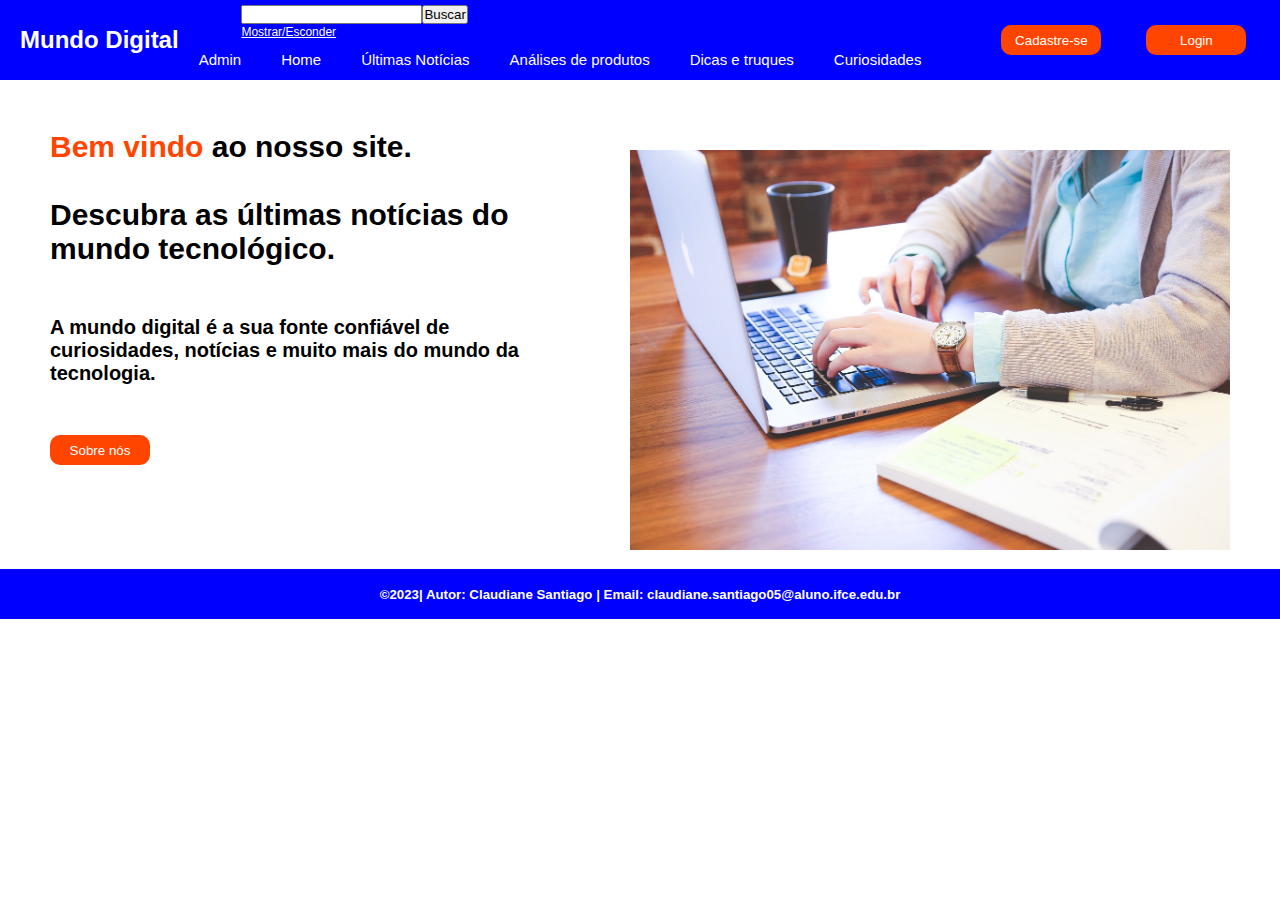
<file: Index.html>
<html>
<!DOCTYPE html>
<html lang="en">
<head>
  <meta charset="UTF-8">
  <meta name="viewport" content="width=device-width, initial-scale=1.0">
  <link rel="stylesheet" type="text/css" href="styles.css" media="screen" />

    <title> Mundo Digital </title>
   

  </head>
  
<body>
 
 <header>
   <div class="cabecalho">
   <div class="logo">
     
   </div>
   <div class="title">
   <h2>Mundo Digital</h2>
   </div>
</div>
<nav>
  <ul class="menu"> 
     <li><a href="Admin.html">Admin</a></li>
     <li><a href="Index.html">Home</a></li>
     <li><a href="Login.html">Últimas Notícias</a></li>
     <li><a href="Login.html">Análises de produtos</a></li>
     <li><a href="Login.html">Dicas e truques</a></li>
     <li><a href="Login.html">Curiosidades</a></li>
  </ul>
</nav>

<div>
  <div class="mostra">
    <input type="text" name="buscar" id="topo-buscar" />
    <button>Buscar</button>
  </div>
</div>

<div>
<div class="buscar">
  <a href="" id="busca">
    <span></span>
    Mostrar/Esconder
  </a>
</div>
</div>

<div class="cadastro">

 <button> <a align="right" href="Cadastro.html">Cadastre-se</a> </button>
</div>
<div class="login">
 <button> <a align="right" href="Login.html">Login</a> </button>
</div>
 </header>
  <div class="extras">
<img src="imagem 1.jpg"alt="Computador" width="600" heigt="700">

</div>
<section class="home">

<div class="sobre">
   <h1><span style="color: #FF4500;">Bem vindo</span> ao nosso site.<br><br>Descubra as últimas notícias do mundo tecnológico.</h1>
    
   <p> A mundo digital é a sua fonte confiável de curiosidades, notícias e muito mais do mundo da tecnologia.</p>
   <button><a href="Saiba mais.html">Sobre nós</a></button>


<br><br><br><br>

<footer>
<div class="rodape">
<h5 align="center">&copy;2023| Autor: Claudiane Santiago | Email: claudiane.santiago05@aluno.ifce.edu.br</h5>

</div> 
</footer>
  </body>


</html>
</file>
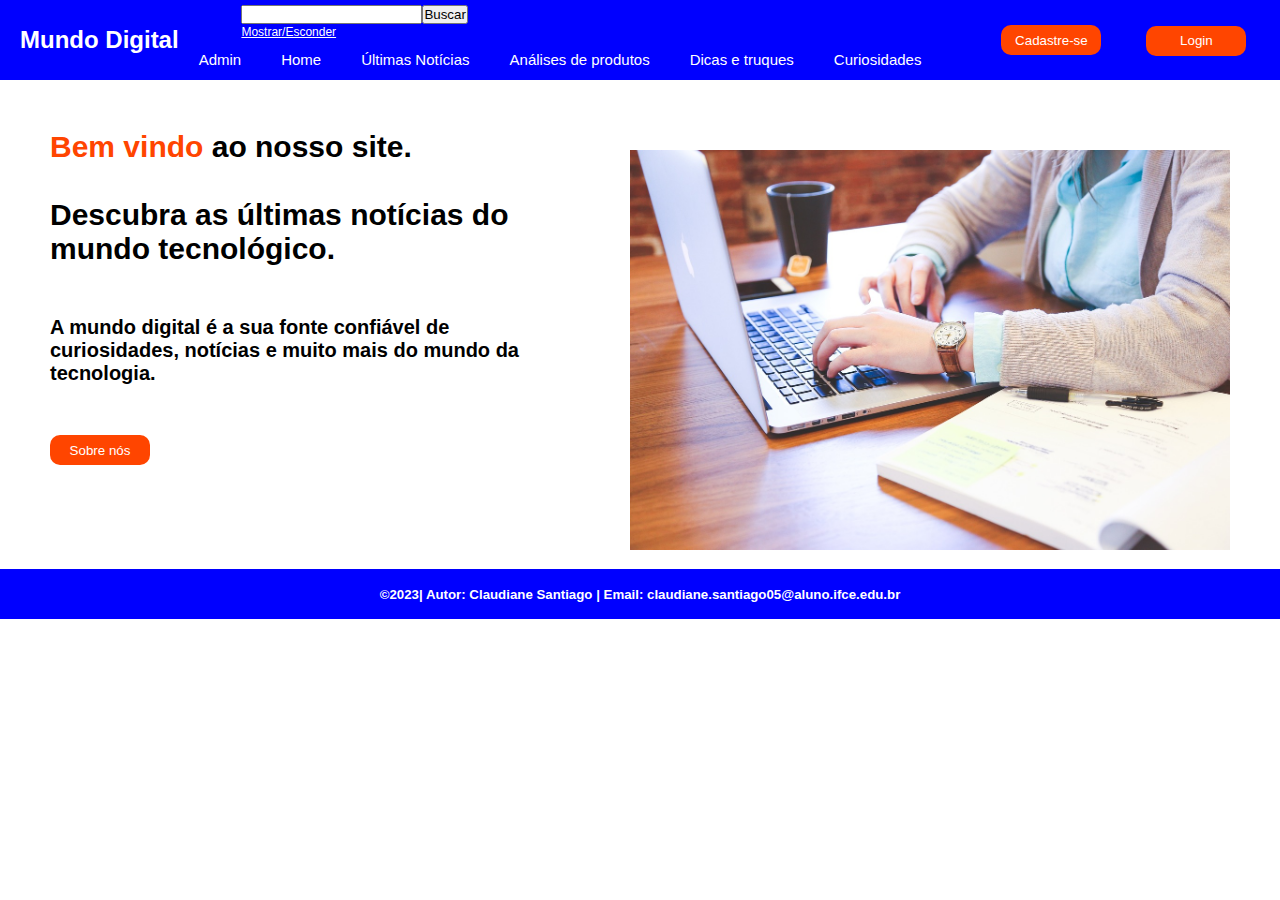
<file: index.html>
<!DOCTYPE html>
<html lang="pt-br">
<head>
    <meta charset="UTF-8">
    <meta name="viewport" content="width=device-width, initial-scale=1.0">
    <meta http-equiv="X-UA-Compatible" content="ie=edge">
    <link rel="stylesheet" type="text/css" href="styles.css" media="screen" />

    <title> Mundo Digital </title>
   
  </head>
  
<body>
 
 <header>
   <div class="cabecalho">
   <div class="logo">
     
   </div>
   <div class="title">
   <h2>Mundo Digital</h2>
   </div>
</div>
<nav>
  <ul class="menu"> 
     <li><a href="Admin.html">Admin</a></li>
     <li><a href="index.html">Home</a></li>
     <li><a href="Login.html">Últimas Notícias</a></li>
     <li><a href="Login.html">Análises de produtos</a></li>
     <li><a href="Login.html">Dicas e truques</a></li>
     <li><a href="Login.html">Curiosidades</a></li>
  </ul>
</nav>

<div>
  <div class="mostra">
    <input type="text" name="buscar" id="topo-buscar" />
    <button>Buscar</button>
  </div>
</div>

<div>
<div class="buscar">
  <a href="" id="busca">
    <span></span>
    Mostrar/Esconder
  </a>
</div>
</div>

<div class="cadastro">

 <button> <a align="right" href="Cadastro.html">Cadastre-se</a> </button>
</div>
<div class="login">
 <button> <a align="right" href="Login.html">Login</a> </button>
</div>
 </header>
  <div class="extras">
<img src="imagem 1.jpg"alt="Computador" width="600" heigt="700">

</div>
<section class="home">

<div class="sobre">
   <h1><span style="color: #FF4500;">Bem vindo</span> ao nosso site.<br><br>Descubra as últimas notícias do mundo tecnológico.</h1>
    
   <p> A mundo digital é a sua fonte confiável de curiosidades, notícias e muito mais do mundo da tecnologia.</p>
   <button><a href="Saiba mais.html">Sobre nós</a></button>


<br><br><br><br>

<footer>
<div class="rodape">
<h5 align="center">&copy;2023| Autor: Claudiane Santiago | Email: claudiane.santiago05@aluno.ifce.edu.br</h5>

</div> 
</footer>
  </body>


</html>
</file>
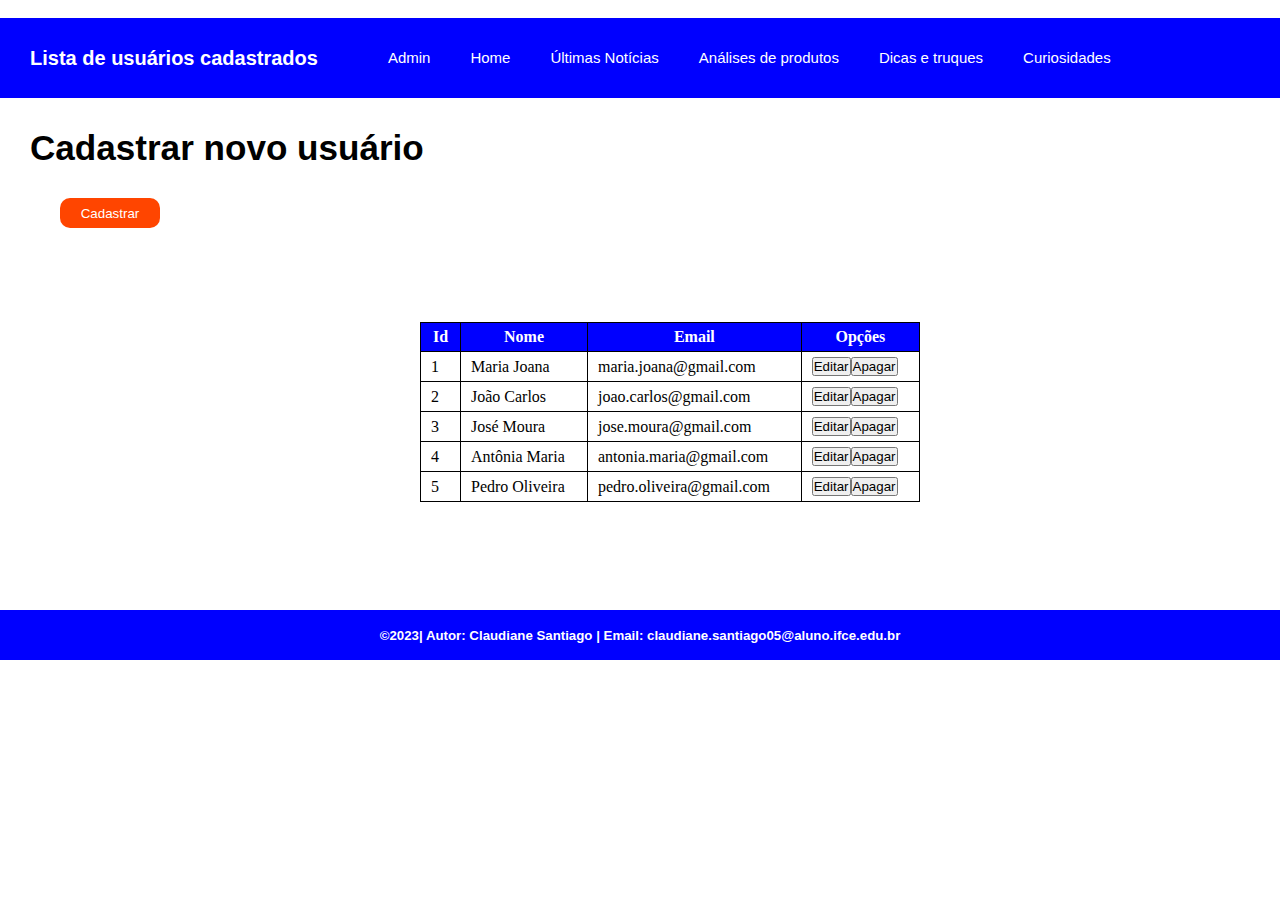
<file: Admin.html>
<!DOCTYPE html>
<html lang="pt-br">
<head>
    <meta charset="UTF-8">
    <meta name="viewport" content="width=device-width, initial-scale=1.0">
    <meta http-equiv="X-UA-Compatible" content="ie=edge">

<head> 
    <title> Admin </title>

<style>
*{ 
    margin: 0;
    padding:0;
    box-sizing: border-box;
}

 header { 
      display: flex;
      align-items: center;
      width: 100%;
      height: 80px;
      background-color: blue;
  }
.cabecalho {
    display: flex;
    justify-content: center;
    font-family:'Lato', sans-serif;
    color: #fff;
     font-size: 10px;
  margin-right: 50px;
  margin-left: 30px;
  
}

.menu{
    display:flex;
  }
  .menu li{
    margin:20px;
    
    justify-content: flex-end;
    list-style: none;
    color: #fff;
    font-family:'Lato', sans-serif;
       
  }

 .menu li a {
  
  text-decoration: none;
  font-size: 15px;
  font-family: 'Lato',sans-serif;
  color: #fff;
}

 .menu li a:hover {
  background-color: orange;
  color: black;
}
.texto {
  font-family:'Lato', sans-serif;
  font-size: 30px;
  margin:30px ;
  max-width:500px
}

.texto button {
 margin:30px ;
 border: 0;
 background-color: #FF4500;
 border-radius:10px;
 width:100px;
 height: 30px;
 cursor: pointer;
 text-decoration: none;
 color:white;
}


table {
      width: 500px;
      border-collapse: collapse;
      margin-right: 50px;
      margin-left: 420px;
     }
     table {
      border: 1px solid black;
     }
     td,th {
      border: 1px solid black;
     }
     td,th {
      padding: 5px 10px;
     }
     tr.linha {
      background-color: blue;
      color: white;
     }

 .rodape{
      font-family:'Lato', sans-serif;
      display: flex;
      justify-content: center;
      align-items: center;
      width: 100%;
      height: 50px;
      background-color: blue;
      font-family:'Lato', sans-serif;
      color: #fff;
    </style>
    
  </head>

<body> 
<header>

<div class="cabecalho">
   <h1> Lista de usuários cadastrados</h1>
   </div>
</div>

<nav>
  <ul class="menu"> 
     <li><a href="Admin.html">Admin</a></li>
     <li><a href="index.html">Home</a></li>
     <li><a href="Login.html">Últimas Notícias</a></li>
     <li><a href="Login.html">Análises de produtos</a></li>
     <li><a href="Login.html">Dicas e truques</a></li>
     <li><a href="Login.html">Curiosidades</a></li>
  </ul>
</nav>
  
</header>
<div class="texto">
  <h3>Cadastrar novo usuário</h3>
  <button>Cadastrar</button>
  <br><br>
</div>
  
  <table>
    <tr class="linha">
      <th>Id</th>
      <th>Nome</th>
      <th>Email</th>
      <th>Opções</th>
    </tr>
    <tr>
      <td>1</td>
      <td>Maria Joana</td>
      <td>maria.joana@gmail.com</td>
      <td><button>Editar</button><button>Apagar</button></td>
    </tr>
    <tr>
      <td>2</td>
      <td>João Carlos</td>
      <td>joao.carlos@gmail.com</td>
      <td><button>Editar</button><button>Apagar</button></td>
    </tr>
    <tr>
      <td>3</td>
      <td>José Moura</td>
      <td>jose.moura@gmail.com</td>
      <td><button>Editar</button><button>Apagar</button></td>
    </tr>
    <tr>
      <td>4</td>
      <td>Antônia Maria</td>
      <td>antonia.maria@gmail.com</td>
      <td><button>Editar</button><button>Apagar</button></td>
    </tr>
    <tr>
      <td>5</td>
      <td>Pedro Oliveira</td>
      <td>pedro.oliveira@gmail.com</td>
      <td><button>Editar</button><button>Apagar</button></td>
    </tr>
  </table>

  <br><br><br><br><br><br>

<footer>
<div class="rodape">
<h5 align="center">&copy;2023| Autor: Claudiane Santiago | Email: claudiane.santiago05@aluno.ifce.edu.br</h5>

</div> 
</footer>

</body>
<html>
</file>
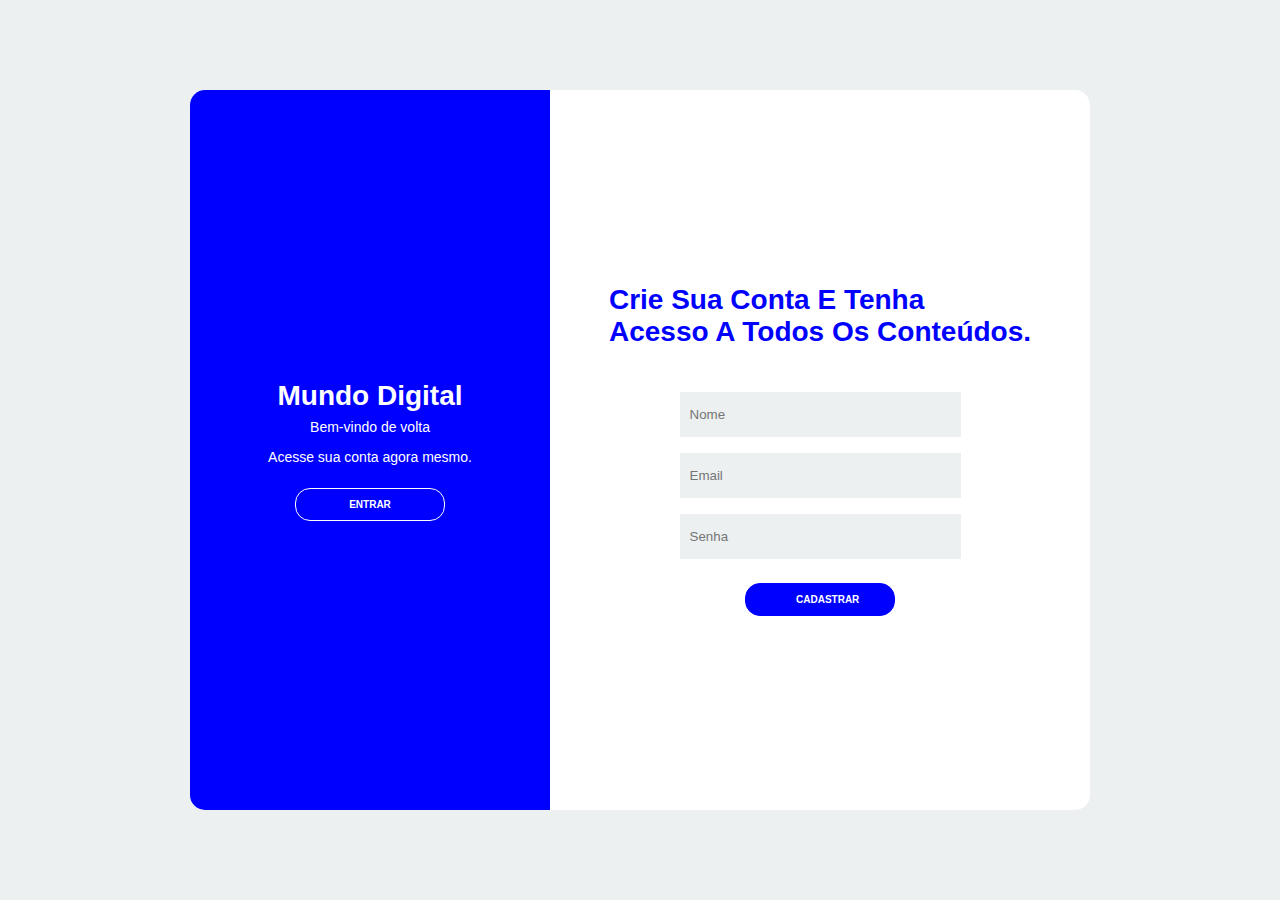
<file: Cadastro.html>
<!DOCTYPE html>
<html lang="pt-br">
<head>
    <meta charset="UTF-8">
    <meta name="viewport" content="width=device-width, initial-scale=1.0">
    <meta http-equiv="X-UA-Compatible" content="ie=edge">
    <title>Cadastro</title>
<style>
* {
    margin: 0;
    padding: 0;
    box-sizing: border-box;
}
body {
    font-family: 'Open Sans', sans-serif;
}
.container {
    display: flex;
    justify-content: center;
    align-items: center;
    height: 100vh;
    background-color: #ecf0f1;
}
.content {
    background-color: #fff;
    border-radius: 15px;
    width: 900px;
    height: 80%;
    justify-content: space-between;
    align-items: center;
    position: relative;
}
.content::before {
    content: "";
    position: absolute;
    background-color: #0000FF;
    width: 40%;
    height: 100%;
    border-top-left-radius: 15px;
    border-bottom-left-radius: 15px;


    left: 0;
}
.title {
    font-size: 28px;
    font-weight: bold;
    text-transform: capitalize;
}
.title-primary {
    color: #fff;
}
.title-second {
    color: #0000FF;
}
.description {
    font-size: 14px;
    font-weight: 300;
    line-height: 30px;
}
.description-primary {
    color: #fff;
}

.btn {
    border-radius: 15px;
    text-transform: uppercase;
    color: #fff;
    font-size: 10px;
    padding: 10px 50px;
    cursor: pointer;
    font-weight: bold;
    width: 150px;
    align-self: center;
    border: none;
    margin-top: 1rem;
}
.btn-primary a{
text-decoration: none;
color: white;

}
.btn-primary {
    background-color: transparent;
    border: 1px solid #fff;
    transition: background-color .5s;
}
.btn-primary:hover {
    background-color: #fff;
    border: 1px solid  #0000FF;
    color:  #0000FF;

}
.btn-second {
    background-color: #0000FF;
    border: 1px solid #0000FF;
    transition: background-color .5s;
    
}
.btn-second:hover {
    background-color: #fff;
    border: 1px solid  #0000FF;
    color:  #0000FF;
   
}
.first-content {
    display: flex;
}
.first-content .second-column {
    z-index: 11;
}
.first-column {
    text-align: center;
    width: 40%;
    z-index: 10;
}
.second-column {
    width: 60%;
    display: flex;
    flex-direction: column;
    align-items: center;
}

.second-content {
    position: absolute;
    display: flex;
}
.second-content .first-column {
    order: 2;
    z-index: -1;
}
.second-content .second-column {
    order: 1;
    z-index: -1;
}
.form {
    display: flex;
    flex-direction: column;
    width: 55%;
}
.form input {
    height: 45px;
    width: 100%;
    border: none;
    background-color: #ecf0f1;
}
input:-webkit-autofill 
{    
    -webkit-box-shadow: 0 0 0px 1000px #ecf0f1 inset !important;
    -webkit-text-fill-color: #000 !important;
}
.label-input {
    background-color: #ecf0f1;
    display: flex;
    align-items: center;
    margin: 8px;
}


.icon-modify {
    color: #7f8c8d;
    padding: 0 5px;
}
.password {
    color: #34495e;
    font-size: 14px;
    margin: 15px 0;
    text-align: center;
}
.senha::first-letter {
    text-transform: capitalize;
}

</style>
</head>
<body>
    <div class="container">
        <div class="content first-content">
            <div class="first-column">
                <h2 class="title title-primary">Mundo Digital</h2>
                <p class="description description-primary">Bem-vindo de volta</p>
                <p class="description description-primary">Acesse sua conta agora mesmo.</p>
                <button id="signin" class="btn btn-primary"><a href="Login.html">Entrar</a></button>

            </div>    
            <div class="second-column">
                <h2 class="title title-second">Crie sua conta e tenha </p> acesso a todos os conteúdos.</h2>
                <br><br>
                
                <form class="form">
                    <label class="label-input" for="">
                        <i class="far fa-user icon-modify"></i>
                        <input type="text" placeholder="Nome">
                    </label>
                    
                    <label class="label-input" for="">
                        <i class="far fa-envelope icon-modify"></i>
                        <input type="email" placeholder="Email">
                    </label>
                    
                    <label class="label-input" for="">
                        <i class="fas fa-lock icon-modify"></i>
                        <input type="password" placeholder="Senha">
                    </label>
                    
                    
                    <button class="btn btn-second">Cadastrar</button>        
                </form>
            
</body>
</html>
</file>
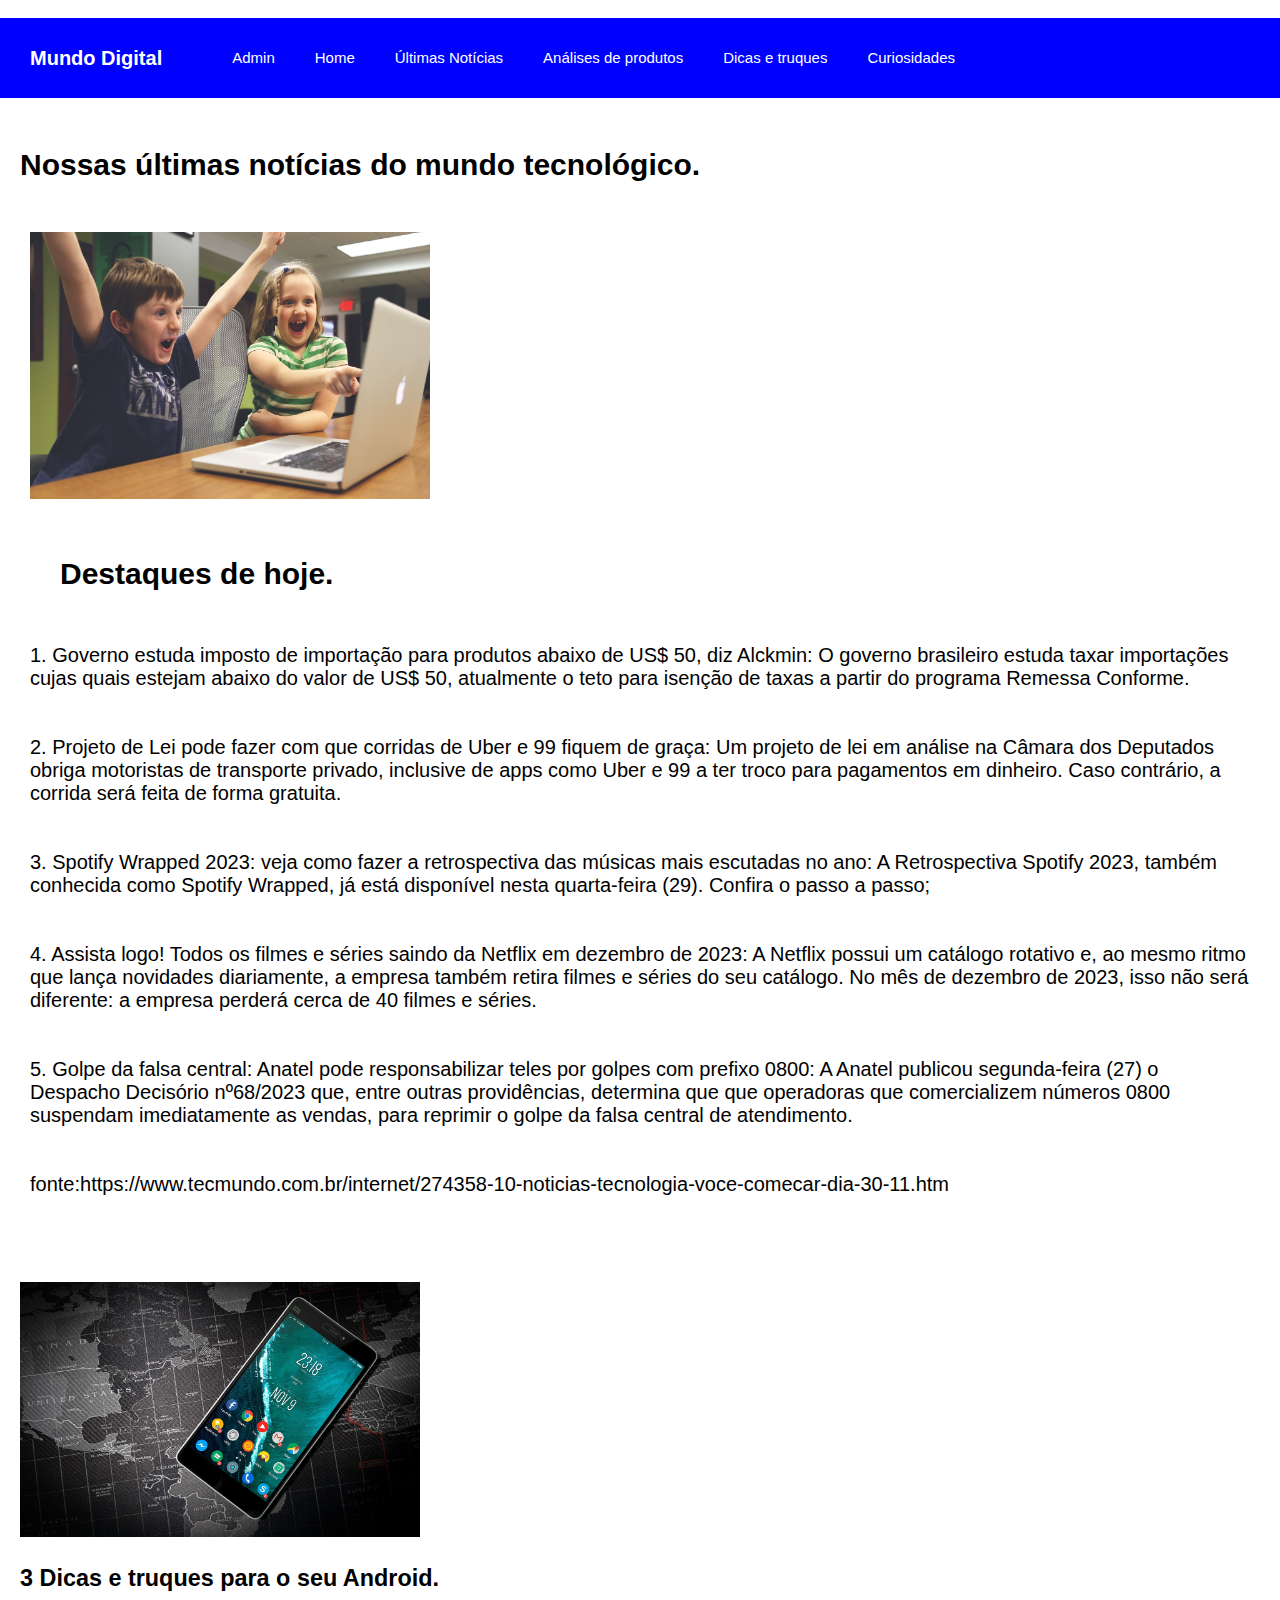
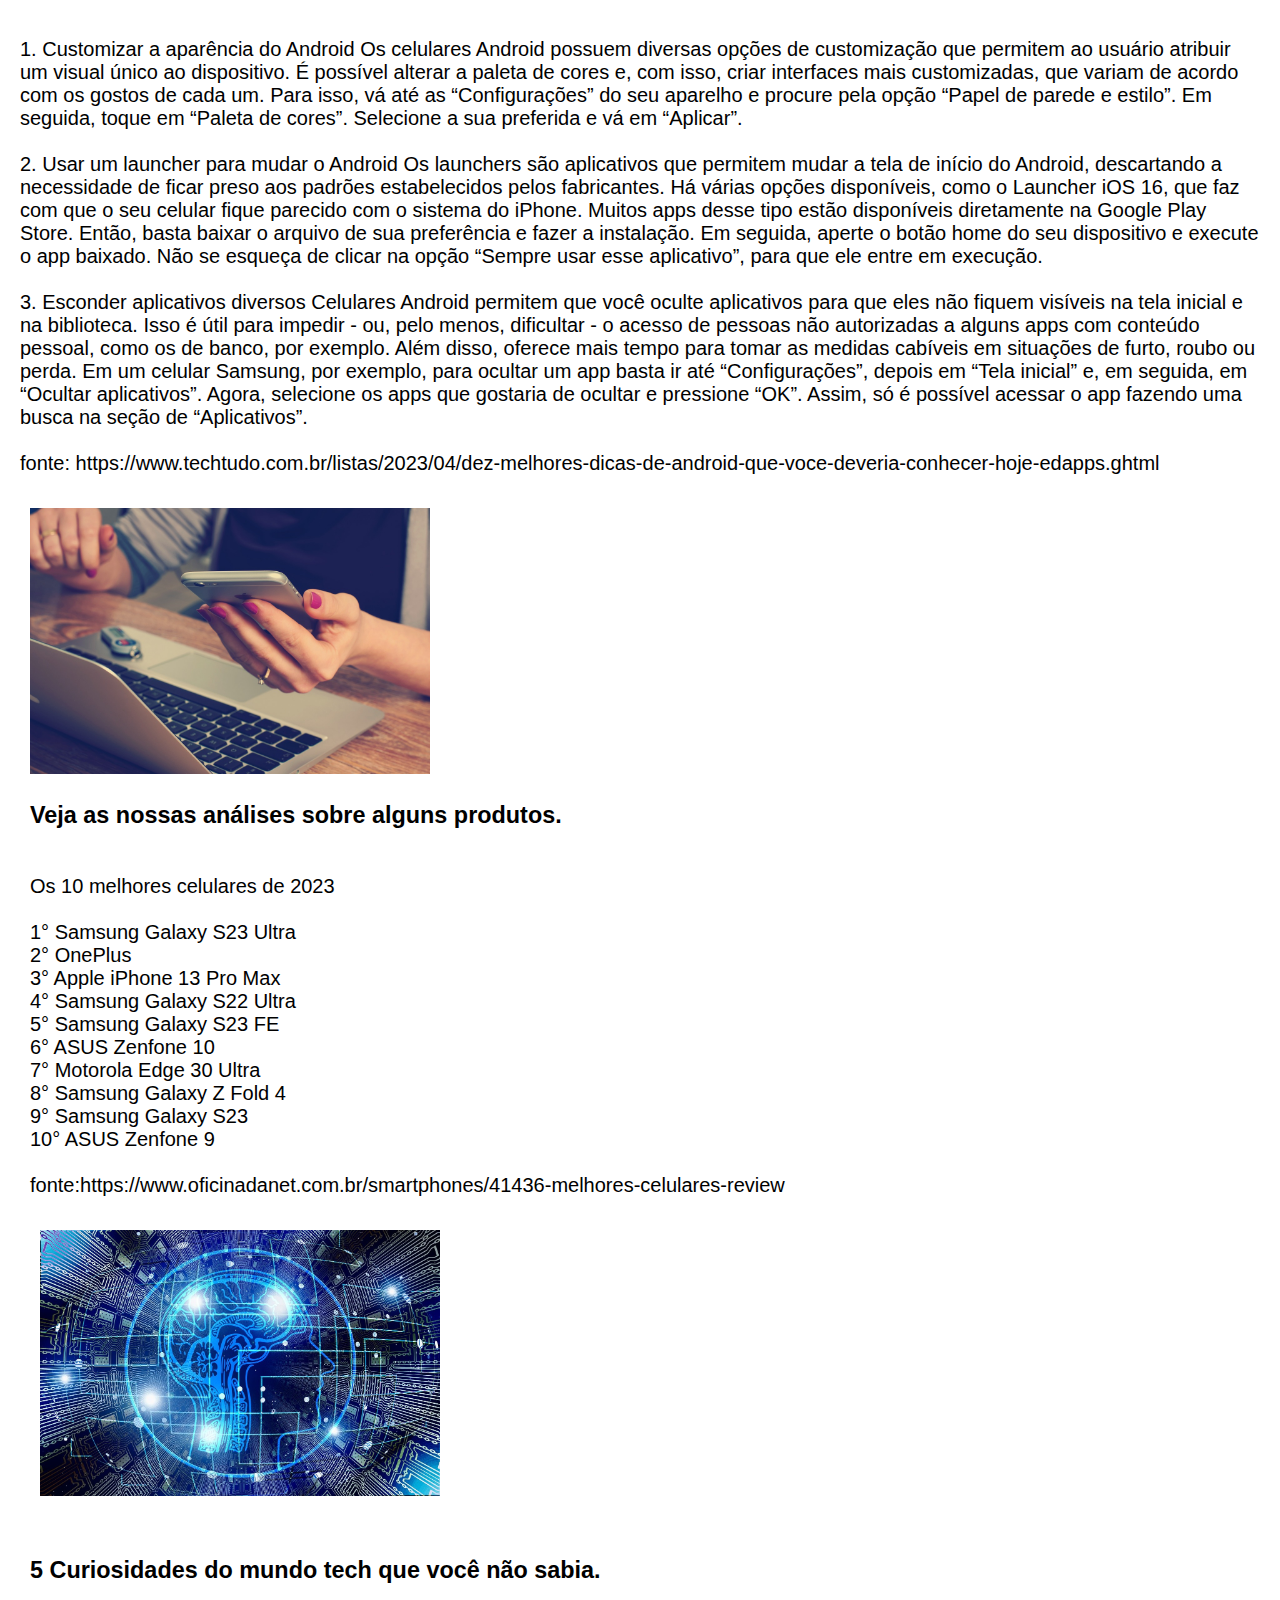
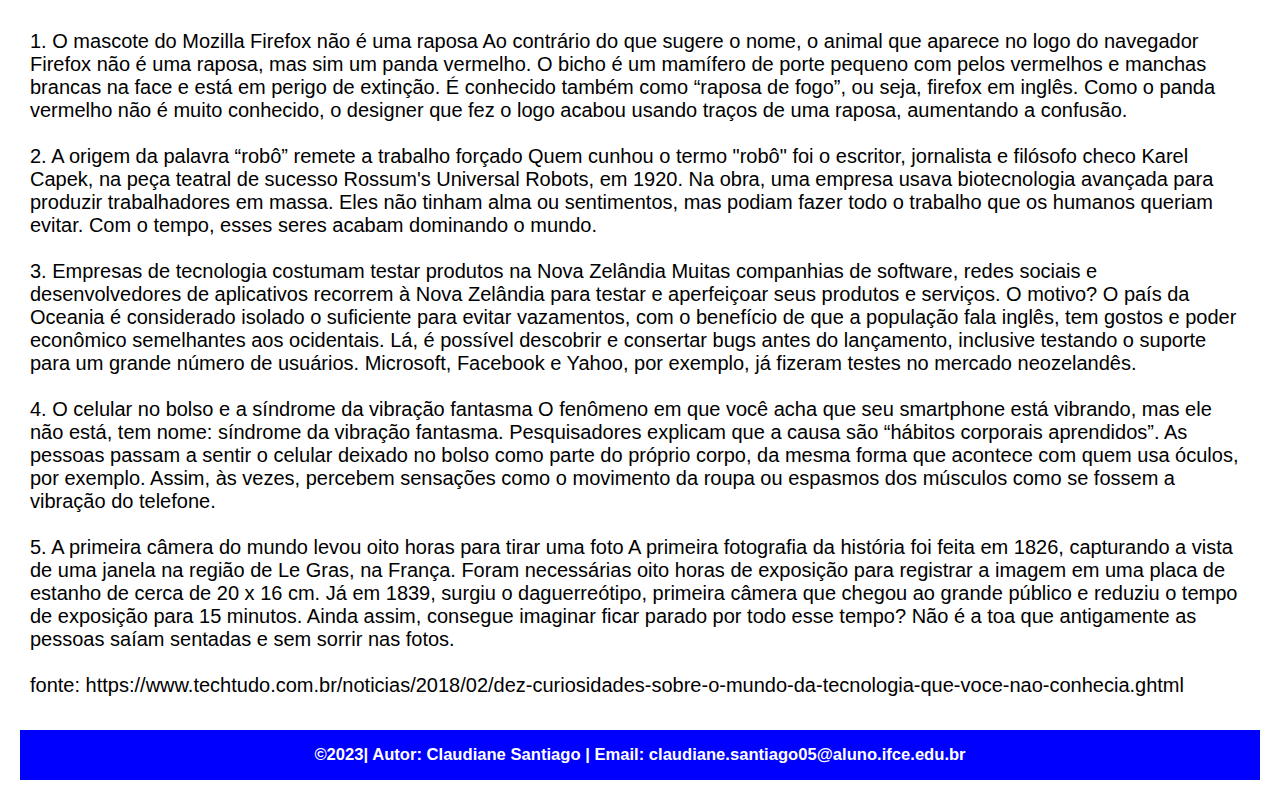
<file: Conteudo.html>
<!DOCTYPE html>
<html lang="pt-br">
<head>
    <meta charset="UTF-8">
    <meta name="viewport" content="width=device-width, initial-scale=1.0">
    <meta http-equiv="X-UA-Compatible" content="ie=edge">
  <head> 
    <title> Mundo Digital </title>
<style>

*{ 
    margin: 0;
    padding:0;
    box-sizing: border-box;
}

 header { 
      display: flex;
      align-items: center;
      width: 100%;
      height: 80px;
      background-color: blue;
  }
.cabecalho {
    display: flex;
    justify-content: center;
    font-family:'Lato', sans-serif;
    color: #fff;
     font-size: 10px;
  margin-right: 50px;
  margin-left: 30px;
  
}

.menu{
    display:flex;
  }
  .menu li{
    margin:20px;
    
    justify-content: flex-end;
    list-style: none;
    color: #fff;
    font-family:'Lato', sans-serif;
       
  }

 .menu li a {
  
  text-decoration: none;
  font-size: 15px;
  font-family: 'Lato',sans-serif;
  color: #fff;
}

 .menu li a:hover {
  background-color: orange;
  color: black;
}
.texto {
  font-family:'Lato', sans-serif;
  font-size: 30px;
  margin:30px ;
  max-width:500px
}

.texto button {
 margin:30px ;
 border: 0;
 background-color: #FF4500;
 border-radius:10px;
 width:100px;
 height: 30px;
 cursor: pointer;
 text-decoration: none;
 color:white;
}

.sobre h2{
  font-family:'Lato', sans-serif;
  font-size: 30px;
  margin:50px ; 
  margin-left: 20px;
  
}


.noticias h3{
  font-family:'Lato', sans-serif;
  max-width:1270px
  font-size: 20px;
  margin-left: 30px;
}


.truques p {
  
  margin-top: -800px;
  margin-left: 320px;
  font-size: 20px;
}
.noticias{
font-family:'Lato', sans-serif;
  font-size: 20px;
  margin:30px ;
  max-width:1570px
}
.noticias h3{
 font-family:'Lato', sans-serif;
  font-size: 30px;
  margin:30px ;
  max-width:1570px
}
.truques{
font-family:'Lato', sans-serif;
  font-size: 20px;
  margin:20px ;
  max-width:1570px
}
.analises{
font-family:'Lato', sans-serif;
  font-size: 20px;
  margin:10px ;
  max-width:1570px
}
.curiosidades{
font-family:'Lato', sans-serif;
  font-size: 20px;
  margin:10px ;
  max-width:1570px
}
.rodape h5{
      font-family:'Lato', sans-serif;
      display: flex;
      justify-content: center;
      align-items: center;
      width: 100%;
      height: 50px;
      background-color: blue;
      font-family:'Lato', sans-serif;
      color: #fff;
}
</style>
    
  </head>
  
  <body>
<header>
<div class="cabecalho">
   
   <h1>Mundo Digital</h1>
   </div>
</div>
<nav>
  <ul class="menu"> 
     <li><a href="Admin.html">Admin</a></li>
     <li><a href="index.html">Home</a></li>
     <li><a href="#noticias">Últimas Notícias</a></li>
     <li><a href="#analises">Análises de produtos</a></li>
     <li><a href="#truques">Dicas e truques</a></li>
     <li><a href="#curiosidades">Curiosidades</a></li>
  </ul>
</nav>
</header> 
 
<div class="sobre">
   <h2>Nossas últimas notícias do mundo tecnológico.</h2>
</div>

<div id="noticias" class="noticias">
<img src="Notícias.jpg"alt="Notícias" width="400" heigt="400">
<br><br>
<h3>Destaques de hoje.</h3>
<br>
</section>
1. Governo estuda imposto de importação para produtos abaixo de US$ 50, diz Alckmin: O governo brasileiro estuda taxar importações cujas quais estejam abaixo do valor de US$ 50, atualmente o teto para isenção de taxas a partir do programa Remessa Conforme. </p>
<br><br>
2. Projeto de Lei pode fazer com que corridas de Uber e 99 fiquem de graça: Um projeto de lei em análise na Câmara dos Deputados obriga motoristas de transporte privado, inclusive de apps como Uber e 99 a ter troco para pagamentos em dinheiro. Caso contrário, a corrida será feita de forma gratuita. </p>
<br><br>
3. Spotify Wrapped 2023: veja como fazer a retrospectiva das músicas mais escutadas no ano: A Retrospectiva Spotify 2023, também conhecida como Spotify Wrapped, já está disponível nesta quarta-feira (29). Confira o passo a passo;</p>
<br><br>
4. Assista logo! Todos os filmes e séries saindo da Netflix em dezembro de 2023: A Netflix possui um catálogo rotativo e, ao mesmo ritmo que lança novidades diariamente, a empresa também retira filmes e séries do seu catálogo. No mês de dezembro de 2023, isso não será diferente: a empresa perderá cerca de 40 filmes e séries.</p>
<br><br>
5. Golpe da falsa central: Anatel pode responsabilizar teles por golpes com prefixo 0800: A Anatel publicou segunda-feira (27) o Despacho Decisório nº68/2023 que, entre outras providências, determina que que operadoras que comercializem números 0800 suspendam imediatamente as vendas, para reprimir o golpe da falsa central de atendimento. </p>
<br><br>
fonte:https://www.tecmundo.com.br/internet/274358-10-noticias-tecnologia-voce-comecar-dia-30-11.htm
</div>
    
<br><br>
<div id="truques" class="truques">
<img src="Android.jpg"alt="Android" width="400" heigt="400">
<br><br>
<h3>3 Dicas e truques para o seu Android.</h3>
<br><br>
1. Customizar a aparência do Android
Os celulares Android possuem diversas opções de customização que permitem ao usuário atribuir um visual único ao dispositivo. É possível alterar a paleta de cores e, com isso, criar interfaces mais customizadas, que variam de acordo com os gostos de cada um. Para isso, vá até as “Configurações” do seu aparelho e procure pela opção “Papel de parede e estilo”. Em seguida, toque em “Paleta de cores”. Selecione a sua preferida e vá em “Aplicar”.
<br><br>
2. Usar um launcher para mudar o Android
Os launchers são aplicativos que permitem mudar a tela de início do Android, descartando a necessidade de ficar preso aos padrões estabelecidos pelos fabricantes. Há várias opções disponíveis, como o Launcher iOS 16, que faz com que o seu celular fique parecido com o sistema do iPhone. Muitos apps desse tipo estão disponíveis diretamente na Google Play Store.

Então, basta baixar o arquivo de sua preferência e fazer a instalação. Em seguida, aperte o botão home do seu dispositivo e execute o app baixado. Não se esqueça de clicar na opção “Sempre usar esse aplicativo”, para que ele entre em execução.
<br><br>
3. Esconder aplicativos diversos
Celulares Android permitem que você oculte aplicativos para que eles não fiquem visíveis na tela inicial e na biblioteca. Isso é útil para impedir - ou, pelo menos, dificultar - o acesso de pessoas não autorizadas a alguns apps com conteúdo pessoal, como os de banco, por exemplo. Além disso, oferece mais tempo para tomar as medidas cabíveis em situações de furto, roubo ou perda.

Em um celular Samsung, por exemplo, para ocultar um app basta ir até “Configurações”, depois em “Tela inicial” e, em seguida, em “Ocultar aplicativos”. Agora, selecione os apps que gostaria de ocultar e pressione “OK”. Assim, só é possível acessar o app fazendo uma busca na seção de “Aplicativos”.
<br><br>
fonte: https://www.techtudo.com.br/listas/2023/04/dez-melhores-dicas-de-android-que-voce-deveria-conhecer-hoje-edapps.ghtml
<br><br>

<div id="analises" class="analises">
<img src="Análises.jpg"alt="Análises" width="400" heigt="400">
<br><br>
<h3>Veja as nossas análises sobre alguns produtos.</h3>
<br><br>
Os 10 melhores celulares de 2023

<br><br>
1°	Samsung Galaxy S23 Ultra
<br>	
2°	OnePlus 
<br>
3°	Apple iPhone 13 Pro Max
<br>	
4°	Samsung Galaxy S22 Ultra
<br>	
5°	Samsung Galaxy S23 FE
<br>	
6°	ASUS Zenfone 10	
<br>
7°	Motorola Edge 30 Ultra
<br>	
8°	Samsung Galaxy Z Fold 4	
<br>
9°     Samsung Galaxy S23
<br>	
10°    ASUS Zenfone 9
<br><br>

fonte:https://www.oficinadanet.com.br/smartphones/41436-melhores-celulares-review

<br><br>
<div id="curiosidades" class="curiosidades">
<img src="Curiosidades.jpg"alt="Curiosidades" width="400" heigt="400">
</div>
<br><br>
<h3>5 Curiosidades do mundo tech que você não sabia.</h3>
<br><br>
 1. O mascote do Mozilla Firefox não é uma raposa
Ao contrário do que sugere o nome, o animal que aparece no logo do navegador Firefox não é uma raposa, mas sim um panda vermelho. O bicho é um mamífero de porte pequeno com pelos vermelhos e manchas brancas na face e está em perigo de extinção. É conhecido também como “raposa de fogo”, ou seja, firefox em inglês. Como o panda vermelho não é muito conhecido, o designer que fez o logo acabou usando traços de uma raposa, aumentando a confusão.   
<br><br>
2. A origem da palavra “robô” remete a trabalho forçado
Quem cunhou o termo "robô" foi o escritor, jornalista e filósofo checo Karel Capek, na peça teatral de sucesso Rossum's Universal Robots, em 1920. Na obra, uma empresa usava biotecnologia avançada para produzir trabalhadores em massa. Eles não tinham alma ou sentimentos, mas podiam fazer todo o trabalho que os humanos queriam evitar. Com o tempo, esses seres acabam dominando o mundo.
<br><br>
3. Empresas de tecnologia costumam testar produtos na Nova Zelândia
Muitas companhias de software, redes sociais e desenvolvedores de aplicativos recorrem à Nova Zelândia para testar e aperfeiçoar seus produtos e serviços. O motivo? O país da Oceania é considerado isolado o suficiente para evitar vazamentos, com o benefício de que a população fala inglês, tem gostos e poder econômico semelhantes aos ocidentais. Lá, é possível descobrir e consertar bugs antes do lançamento, inclusive testando o suporte para um grande número de usuários. Microsoft, Facebook e Yahoo, por exemplo, já fizeram testes no mercado neozelandês.
<br><br>
4. O celular no bolso e a síndrome da vibração fantasma
O fenômeno em que você acha que seu smartphone está vibrando, mas ele não está, tem nome: síndrome da vibração fantasma. Pesquisadores explicam que a causa são “hábitos corporais aprendidos”. As pessoas passam a sentir o celular deixado no bolso como parte do próprio corpo, da mesma forma que acontece com quem usa óculos, por exemplo. Assim, às vezes, percebem sensações como o movimento da roupa ou espasmos dos músculos como se fossem a vibração do telefone.
<br><br>
5. A primeira câmera do mundo levou oito horas para tirar uma foto

A primeira fotografia da história foi feita em 1826, capturando a vista de uma janela na região de Le Gras, na França. Foram necessárias oito horas de exposição para registrar a imagem em uma placa de estanho de cerca de 20 x 16 cm. Já em 1839, surgiu o daguerreótipo, primeira câmera que chegou ao grande público e reduziu o tempo de exposição para 15 minutos. Ainda assim, consegue imaginar ficar parado por todo esse tempo? Não é a toa que antigamente as pessoas saíam sentadas e sem sorrir nas fotos.
<br><br>
fonte: https://www.techtudo.com.br/noticias/2018/02/dez-curiosidades-sobre-o-mundo-da-tecnologia-que-voce-nao-conhecia.ghtml
</div>
<br>
<footer>
<div class="rodape">
<h5 align="center">&copy;2023| Autor: Claudiane Santiago | Email: claudiane.santiago05@aluno.ifce.edu.br</h5>
</div>
</footer>    
  </body>

</html>
</file>
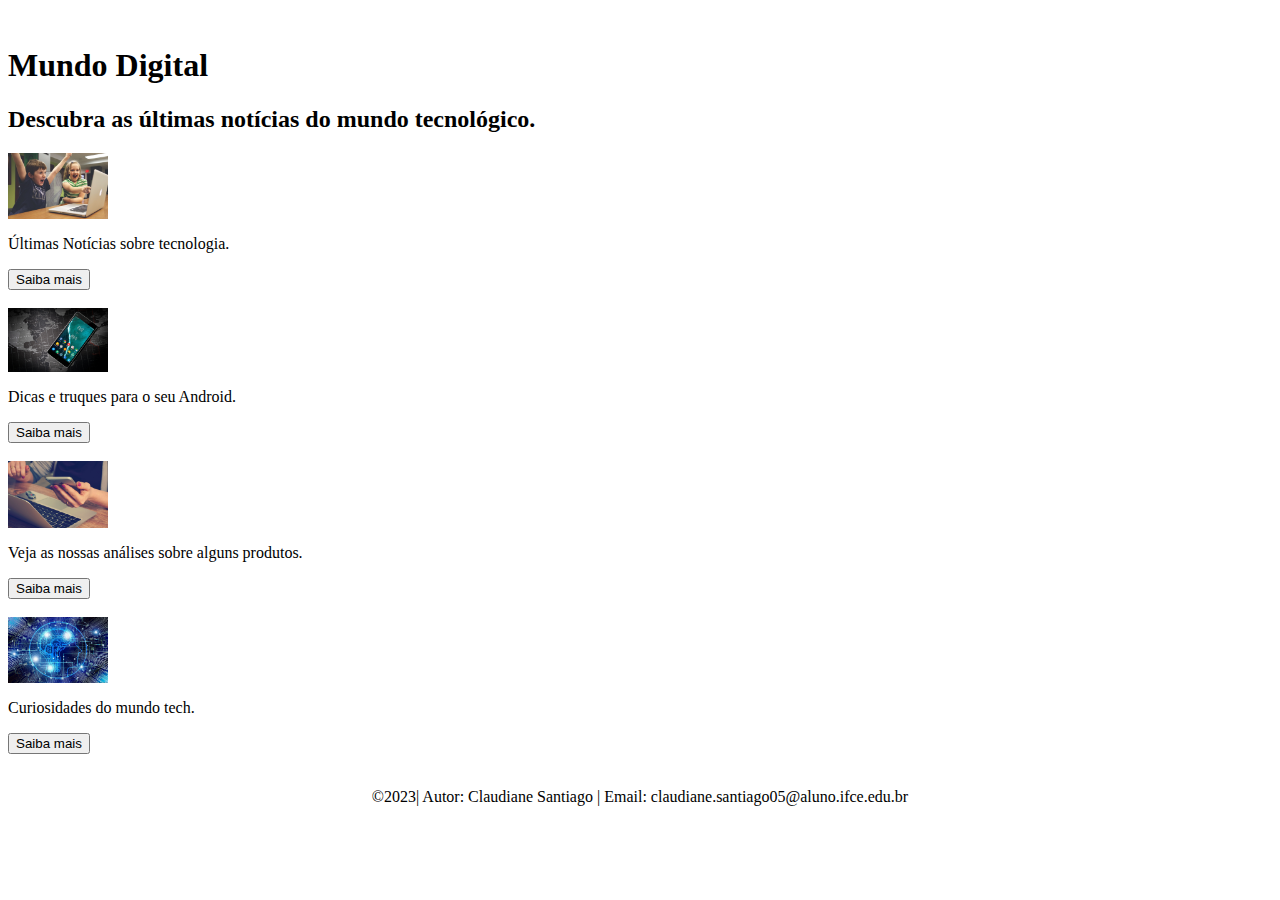
<file: Entrar.html>
<html>

  <head> 
    <title> Mundo Digital </title>
     
  </head>
  
  <body>
 
   <h1> Mundo Digital</h1>
   <h2>Descubra as últimas notícias do mundo tecnológico.</h2>

<img src="Notícias.jpg"alt="Noticías" width="100" heigt="100">
   <p>Últimas Notícias sobre tecnologia.</p>
    <button> Saiba mais  </button>
<br><br>

<img src="Android.jpg"alt="Android" width="100" heigt="100">
<p>Dicas e truques para o seu Android.</p>
    <button> Saiba mais  </button>
<br><br>

<img src="Análises.jpg"alt="Análises" width="100" heigt="100">
<p>Veja as nossas análises sobre alguns produtos.</p>
    <button> Saiba mais  </button>
<br><br>

<img src="Curiosidades.jpg"alt="Curiosidades" width="100" heigt="100">
<p>Curiosidades do mundo tech.</p>
    <button> Saiba mais  </button>
   
<br><br>
  <div class="rodape">
<p align="center">&copy;2023| Autor: Claudiane Santiago | Email: claudiane.santiago05@aluno.ifce.edu.br</p>    
  </body>

</html>
</file>
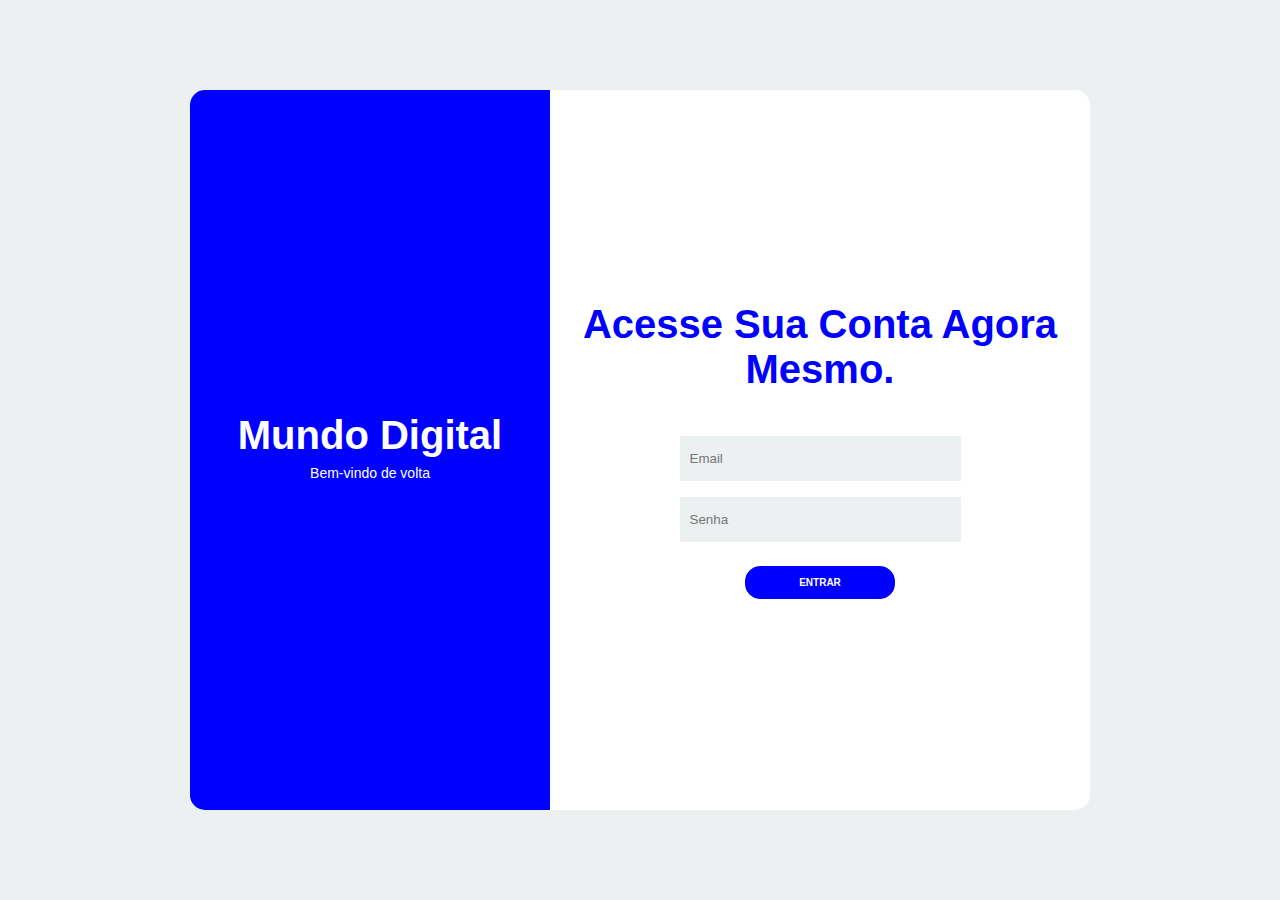
<file: Login.html>
<!DOCTYPE html>
<html lang="pt-br">
<head>
    <meta charset="UTF-8">
    <meta name="viewport" content="width=device-width, initial-scale=1.0">
    <meta http-equiv="X-UA-Compatible" content="ie=edge">
    <title>Login</title>
<style>
* {
    margin: 0;
    padding: 0;
    box-sizing: border-box;
}
body {
    font-family: 'Open Sans', sans-serif;
}
.container {
    display: flex;
    justify-content: center;
    align-items: center;
    height: 100vh;
    background-color: #ecf0f1;
}
.content {
    background-color: #fff;
    border-radius: 15px;
    width: 900px;
    height: 80%;
    justify-content: space-between;
    align-items: center;
    position: relative;
}
.content::before {
    content: "";
    position: absolute;
    background-color: #0000FF;
    width: 40%;
    height: 100%;
    border-top-left-radius: 15px;
    border-bottom-left-radius: 15px;


    left: 0;
}
.title {
    font-size: 40px;
    font-weight: bold;
    text-transform: capitalize;
}
.title-primary {
    color: #fff;
}
.title-second {
    color: #0000FF;
}
.description {
    font-size: 14px;
    font-weight: 300;
    line-height: 30px;
}
.description-primary {
    color: #fff;
}

.btn {
    border-radius: 15px;
    text-transform: uppercase;
    color: #fff;
    font-size: 10px;
    padding: 10px 50px;
    cursor: pointer;
    font-weight: bold;
    width: 150px;
    align-self: center;
    border: none;
    margin-top: 1rem;
    text-align: center;
}

.btn-second {
    background-color: #0000FF;
    border: 1px solid #0000FF;
    transition: background-color .5s;
    padding: 10px 50px;
    
}
.btn-second:hover {
    background-color: #fff;
    border: 1px solid  #0000FF;
    color:  #0000FF;
   
}

.btn-second a {
text-decoration: none;
color: white;

}

.first-content {
    display: flex;
}
.first-content .second-column {
    z-index: 11;
}
.first-column {
    text-align: center;
    width: 40%;
    z-index: 10;
}
.second-column {
    width: 60%;
    display: flex;
    flex-direction: column;
    align-items: center;
    text-align: center;
}

.second-content {
    position: absolute;
    display: flex;
}
.second-content .first-column {
    order: 2;
    z-index: -1;
}
.second-content .second-column {
    order: 1;
    z-index: -1;
}
.form {
    display: flex;
    flex-direction: column;
    width: 55%;
}
.form input {
    height: 45px;
    width: 100%;
    border: none;
    background-color: #ecf0f1;
}
input:-webkit-autofill 
{    
    -webkit-box-shadow: 0 0 0px 1000px #ecf0f1 inset !important;
    -webkit-text-fill-color: #000 !important;
}
.label-input {
    background-color: #ecf0f1;
    display: flex;
    align-items: center;
    margin: 8px;
}


.icon-modify {
    color: #7f8c8d;
    padding: 0 5px;
}
.password {
    color: #34495e;
    font-size: 14px;
    margin: 15px 0;
    text-align: center;
}
.senha::first-letter {
    text-transform: capitalize;
}


</style>
</head>

<body>
    <div class="container">
        <div class="content first-content">
            <div class="first-column">
                <h2 class="title title-primary">Mundo Digital</h2>
                <p class="description description-primary">Bem-vindo de volta</p>
                
                

            </div>    
            <div class="second-column">
                <h2 class="title title-second">Acesse sua conta agora mesmo.</h2>
                <br><br>
          
                <form class="form">
                
                    <label class="label-input" for="">
                        <i class="far fa-envelope icon-modify"></i>
                        <input type="email" placeholder="Email">
                    </label>
                    
                    <label class="label-input" for="">
                        <i class="fas fa-lock icon-modify"></i>
                        <input type="password" placeholder="Senha">
                    </label>
                    
                  
                 
                    <button id="Entrar" class="btn btn-second"><a href="Conteudo.html">Entrar</a></button>        
                </form>
            </div>
</body>
</html>
</file>
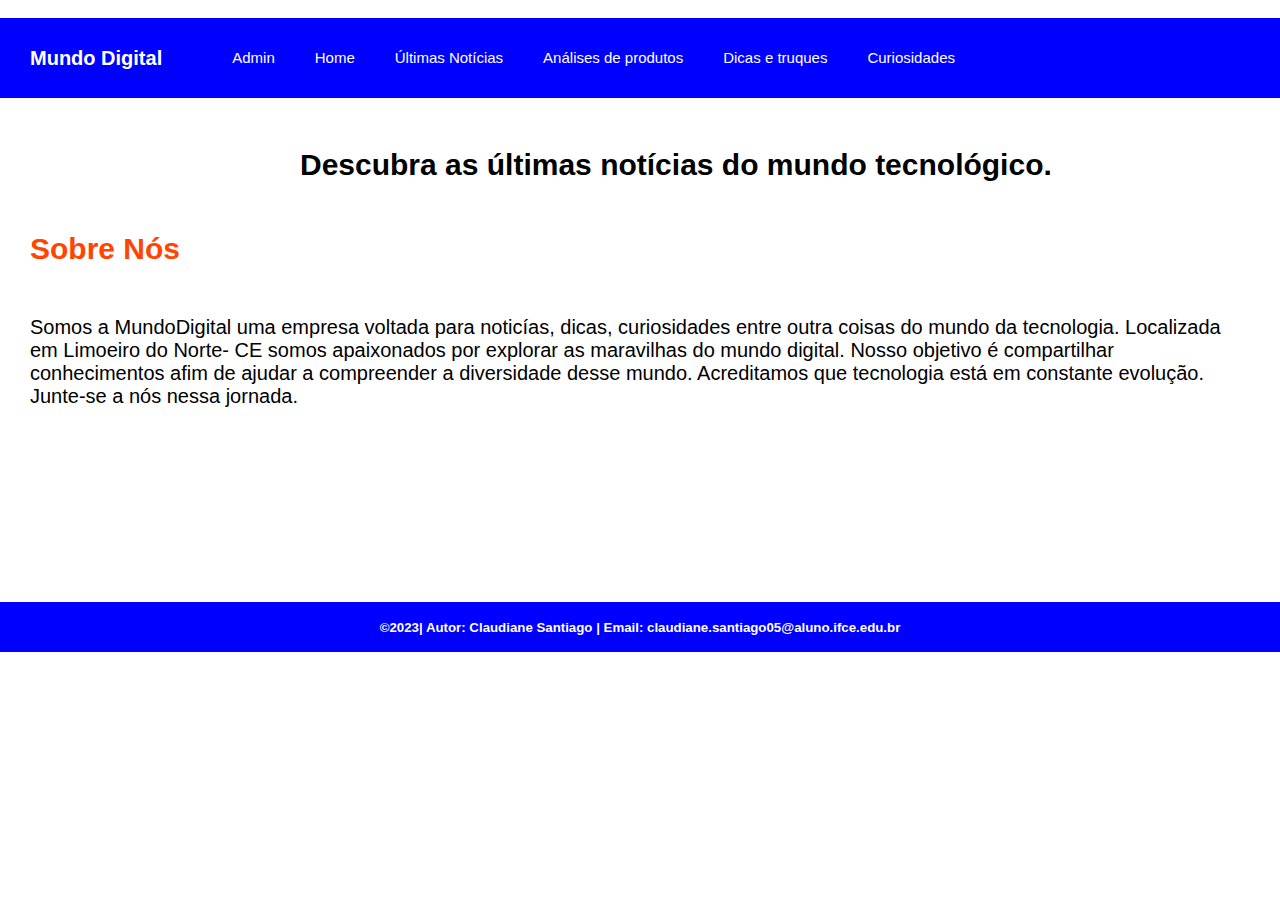
<file: Saiba mais.html>
<!DOCTYPE html>
<html lang="pt-br">
<head>
    <meta charset="UTF-8">
    <meta name="viewport" content="width=device-width, initial-scale=1.0">
    <meta http-equiv="X-UA-Compatible" content="ie=edge">

  <head> 
    <title> Mundo Digital </title>
<style>

*{ 
    margin: 0;
    padding:0;
    box-sizing: border-box;
}

 header { 
      display: flex;
      align-items: center;
      width: 100%;
      height: 80px;
      background-color: blue;
  }
.cabecalho {
    display: flex;
    justify-content: center;
    font-family:'Lato', sans-serif;
    color: #fff;
     font-size: 10px;
  margin-right: 50px;
  margin-left: 30px;
  
}

.menu{
    display:flex;
  }
  .menu li{
    margin:20px;
    
    justify-content: flex-end;
    list-style: none;
    color: #fff;
    font-family:'Lato', sans-serif;
       
  }

 .menu li a {
  
  text-decoration: none;
  font-size: 15px;
  font-family: 'Lato',sans-serif;
  color: #fff;
}

 .menu li a:hover {
  background-color: orange;
  color: black;
}
.texto {
  font-family:'Lato', sans-serif;
  font-size: 30px;
  margin:30px ;
  max-width:500px
}

.texto button {
 margin:30px ;
 border: 0;
 background-color: #FF4500;
 border-radius:10px;
 width:100px;
 height: 30px;
 cursor: pointer;
 text-decoration: none;
 color:white;
}

 .rodape{
      font-family:'Lato', sans-serif;
      display: flex;
      justify-content: center;
      align-items: center;
      width: 100%;
      height: 50px;
      background-color: blue;
      font-family:'Lato', sans-serif;
      color: #fff;
}
.sobre h2{
  font-family:'Lato', sans-serif;
  font-size: 30px;
  margin:50px ; 
  margin-left: 300px;
 
  
}

.sobre h3{
  font-family:'Lato', sans-serif;
  font-size: 30px;
  margin:50px ; 
  margin-left: 30px;
  color:#FF4500;
  
}
.sobre p{
  font-family:'Lato', sans-serif;
  font-size: 20px;
  margin:50px ; 
  margin-left: 30px;
  max-width:1270px
}

</style>
  </head>
<header>
<div class="cabecalho">
   
   <h1>Mundo Digital</h1>
   </div>
</div>
<nav>
  <ul class="menu"> 
     <li><a href="Admin.html">Admin</a></li>
     <li><a href="index.html">Home</a></li>
     <li><a href="Login.html">Últimas Notícias</a></li>
     <li><a href="Login.html">Análises de produtos</a></li>
     <li><a href="Login.html">Dicas e truques</a></li>
     <li><a href="Login.html">Curiosidades</a></li>
  </ul>
</nav>
</header> 
  <body> 
   
<div class="sobre">
   <h2>Descubra as últimas notícias do mundo tecnológico.</h2>
   
   <h3>Sobre Nós </h3>
   <p> Somos a MundoDigital uma empresa voltada para noticías, dicas, curiosidades entre outra coisas do mundo da tecnologia. 
       Localizada em Limoeiro do Norte- CE somos apaixonados por explorar as maravilhas do mundo digital.
       Nosso objetivo é compartilhar conhecimentos afim de ajudar a compreender a diversidade desse mundo. 
       Acreditamos que tecnologia está em constante evolução. Junte-se a nós nessa jornada.</p>
  </div>
  <br><br><br><br><br><br><br><br>

<footer>
<div class="rodape">
<h5 align="center">&copy;2023| Autor: Claudiane Santiago | Email: claudiane.santiago05@aluno.ifce.edu.br</h5>

</div> 
</footer>

  </body>

</html>
</file>
<file: styles.css>
*{ 
    margin: 0;
    padding:0;
    box-sizing: border-box;
 }
 html,body{
    height:100%;
    
}

  header { 
      display: flex;
      align-items: center;
      width: 100%;
      height: 80px;
      background-color: blue;
  }
  .cabecalho {
    display: flex;
    justify-content: center;
    margin-left: 20px;
    
  }

 .mostra  {
  
  display: flex;
  margin-top: -35px;
  margin-right: 50px;
  margin-left: -700px;
 
  }
 
 .buscar a {
  display: flex;
  margin-top: -15px;
  margin-right: 50px;
  margin-left: -700px;
  font-family:'Lato', sans-serif;
  color: #fff;
  font-size: 12px;
  

  }

 .title {
    
    margen-left: 20px;
  }
 .title h2{
     margen-left: 20px;
     justify-content: left;
     font-family:'Lato', sans-serif;
     color: #fff;
     text-style: none;
  }
  .menu{
    display:flex;
  }
  .menu li{
    margin:20px;
    margin-top: 60px;
    justify-content: flex-end;
    list-style: none;
    color: #fff;
    font-family:'Lato', sans-serif;
    
   
  }

 .menu li a {
  
  text-decoration: none;
  font-size: 15px;
  font-family: 'Lato',sans-serif;
  color: #fff;
}

 .menu li a:hover {
  background-color: orange;
  color: black;
}
.rodape{
      font-family:'Lato', sans-serif;
      display: flex;
      justify-content: center;
      align-items: center;
      width: 100%;
      height: 50px;
      background-color: blue;
      font-family:'Lato', sans-serif;
      color: #fff;
 
  }

.cadastro button {
 margin:60px ;
 border: 0;
 background-color: #FF4500;

 border-radius:10px;
 width:100px;
 height: 30px;
 cursor: pointer;
 justify-content: right;

}
.login button {
 margin:-15px ;
 border: 0;
 background-color: #FF4500;

 border-radius:10px;
 width:100px;
 height: 30px;
 cursor: pointer;
 justify-content: right;

}

.cadastro a{
text-decoration: none;
 color:white;
justify-content: right;

}

.login a{

text-decoration: none;
 color:white;
justify-content: right;

}
section.home{
  height: calc(100%-200px);
  position: relative;
}

.extras{
  position: absolute;
  right: 50px;
  top:150px;
}

.sobre h1{
  font-family:'Lato', sans-serif;
  font-size: 30px;
  margin:50px ;
  max-width:500px
}
.sobre p{
     font-family:'Lato', sans-serif;
     margin-left:50px ;
     color: black;
     font-size: 20px;
     font-weight: bold;
     max-width:500px;
}  
.sobre button{
 margin:50px ;
 border: 0;
 background-color: #FF4500;

 border-radius:10px;
width:100px;
height: 30px;
cursor: pointer;
}
.sobre button a{
text-decoration: none;
 color:white;
}
</file>
